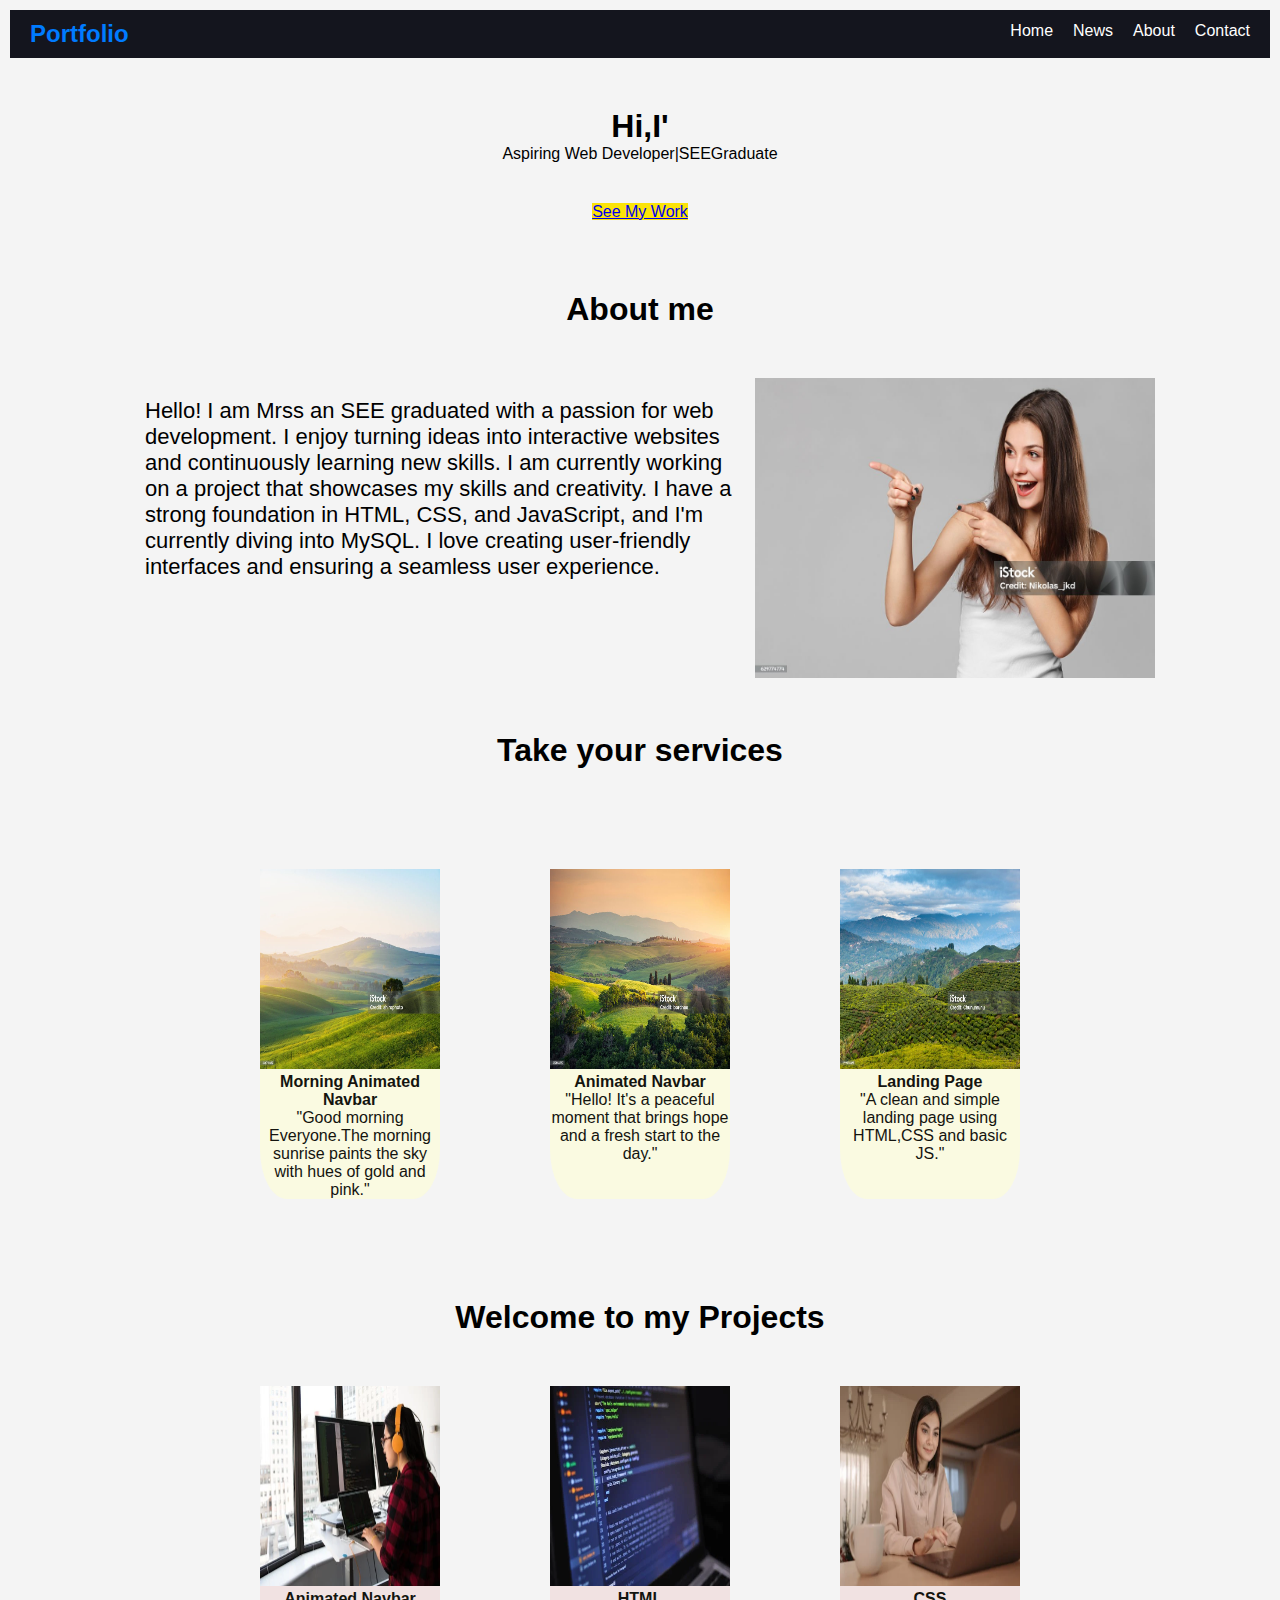
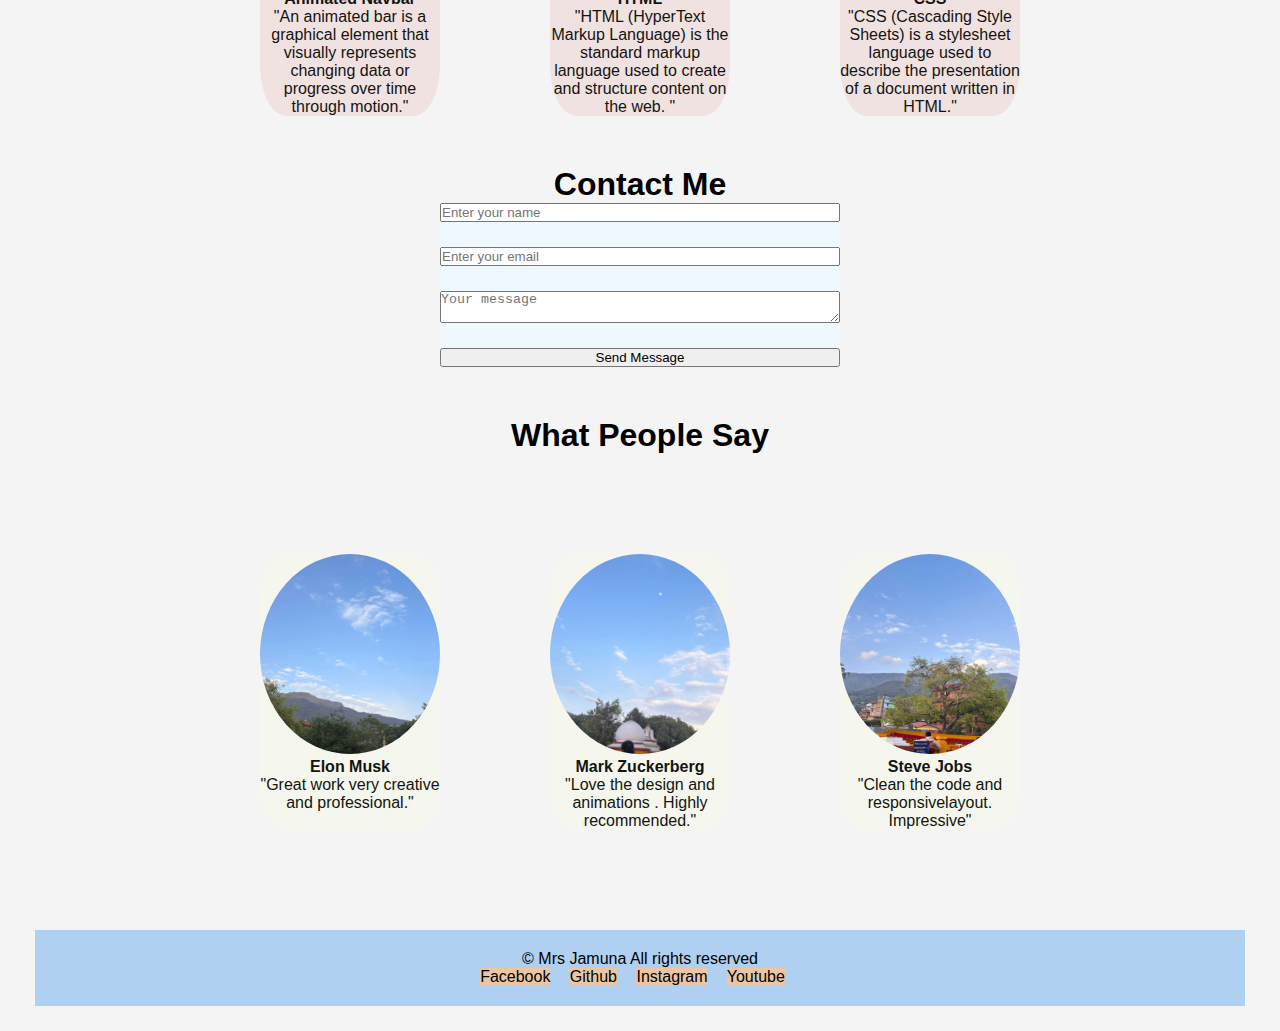
<file: index.html>
<!DOCTYPE html>
<html lang="en">

<head>
    <meta charset="UTF-8">
    <meta name="viewport" content="width=device-width, initial-scale=1.0">
    <title>css selectors</title>
    <link rel="stylesheet" href="style.css">
    <style>
    </style>
</head>
<body>

    <nav class="navbar">
    <div class="logo" >Portfolio</div>
    <div class="hamburger" id="hamburger">
         <span></span>
            <span></span>
            <span></span>
    </div>
        <ul class="nav-links" id="navlinks">
       <li> <a href="#">Home</a></li>
    <li> <a  href="#">News</a></li>
     <li><a href="#">About</a></li>
     <li><a href="#">Contact</a></li>
        </ul>
    </nav>
    
    <div class="intro">
        <h1 id="typed-text"></h1>
        <p>Aspiring Web Developer|SEEGraduate</p>
        <div class="ab">
<a  href ="https://github.com/Jamuna24747/Jamuna1" class="abc">See My Work</a>
    </div>
    </div>

    <h1 class="about"> About me</h1>
    <div class="Home">
        <div class="content">
             <div class="p">Hello!   I am Mrss an SEE graduated with a passion for web development.
              I enjoy turning ideas into interactive websites and continuously learning new skills.
                I am currently working on a project that showcases my skills and creativity.
                I have a strong foundation in HTML, CSS, and JavaScript, and I'm currently diving into MySQL.
                I love creating user-friendly interfaces and ensuring a seamless user experience.</p>
             </div>
            <div class="i">
            <img src="./images/picture.jpg" alt="" class="img">
            </div>
        </div>
    </div>
        <section >
            <h1 class="title">Take your services</h1>
            <div id="services" class="services">
            <div class="service-layout" id="service-container">
            </div>
                     
            </div>
        </section>

    <section>
        <h1 class="title"> Welcome to my Projects</h1>
        <div  id="projects" class="projects">
        <div class="project-layout" id="project-container">
        </div>     
       </div>
    </section>

    
           <div class="contact">
        <h1>Contact Me</h1>
        <form class="form">
            <input type ="text" id="name" name="name" placeholder="Enter your name">
            <input type="email" id="email" name="email" placeholder="Enter your email">
            <textarea name="message" id="message" placeholder="Your message"></textarea>
           <button class="b"> Send Message</button>    
         </form>
    </div>

    <section >
        <h1 class="title">What People Say</h1>
        <div id="openions" class="openions">
        <div class="openion-layout" id="openion-container">
        </div>
        </div>
        </section>

    <footer class="footer">
        <p>&copy Mrs Jamuna All rights reserved</p>
        <p>
            <a href="https://www.facebook.com/" class="a">Facebook</a>
        <a href=" https://www.github.com" class="a">Github</a>
        <a href="https://www.instagram.com/" class="a">Instagram</a>
        <a href="https://www.youtube.com/" class="a">Youtube</a>
      
        </p>
    </footer>
    <script src="index.js"></script>
</body>
</html>
</file>
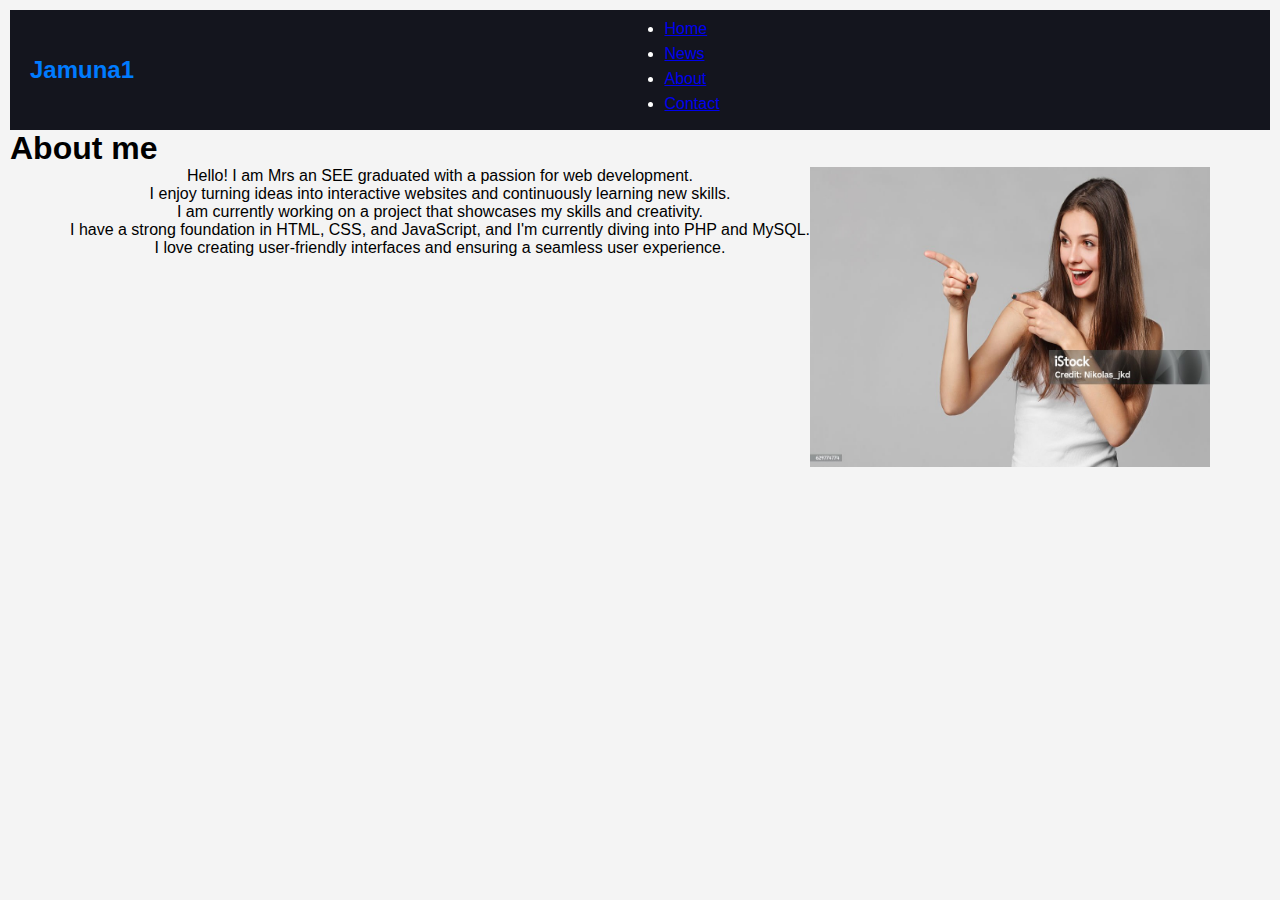
<file: About.html>
<!DOCTYPE html>
<html lang="en">
<head>
    <meta charset="UTF-8">
    <meta name="viewport" content="width=device-width, initial-scale=1.0">
    <title>Document</title>
    <link rel="stylesheet" href="./style.css">
</head>
<body>
    <div class="whole">
        <div class="navbar">
            <div class="logo">Jamuna1</div>
            <ul>
                <li> <a href="./index.html" class="#Home">Home</a></li>
                <li> <a href="./news.html" class="#News">News</a></li>
                <li><a href="./About.html" class="#About">About</a></li>
                <li><a href="./contact.html" class="#Contact">Contact</a></li>
            </ul>
            <div class="hamburgar">
                <span></span>
                <span></span>
                <span></span>
            </div>
        </div>
    </div>
    <h1> About me</h1>
    <div class="Home">
        <div class="content">
            <p>Hello! I am Mrs an SEE graduated with a passion for web development.<br>
                I enjoy turning ideas into interactive websites and continuously learning new skills.<br>
                I am currently working on a project that showcases my skills and creativity.<br>
                I have a strong foundation in HTML, CSS, and JavaScript, and I'm currently diving into PHP and
                MySQL.<br>
                I love creating user-friendly interfaces and ensuring a seamless user experience.<br>
            </p>
            <img src="./picture.jpg" alt="">
        </div>
    </div>
</body>
</html>
</file>
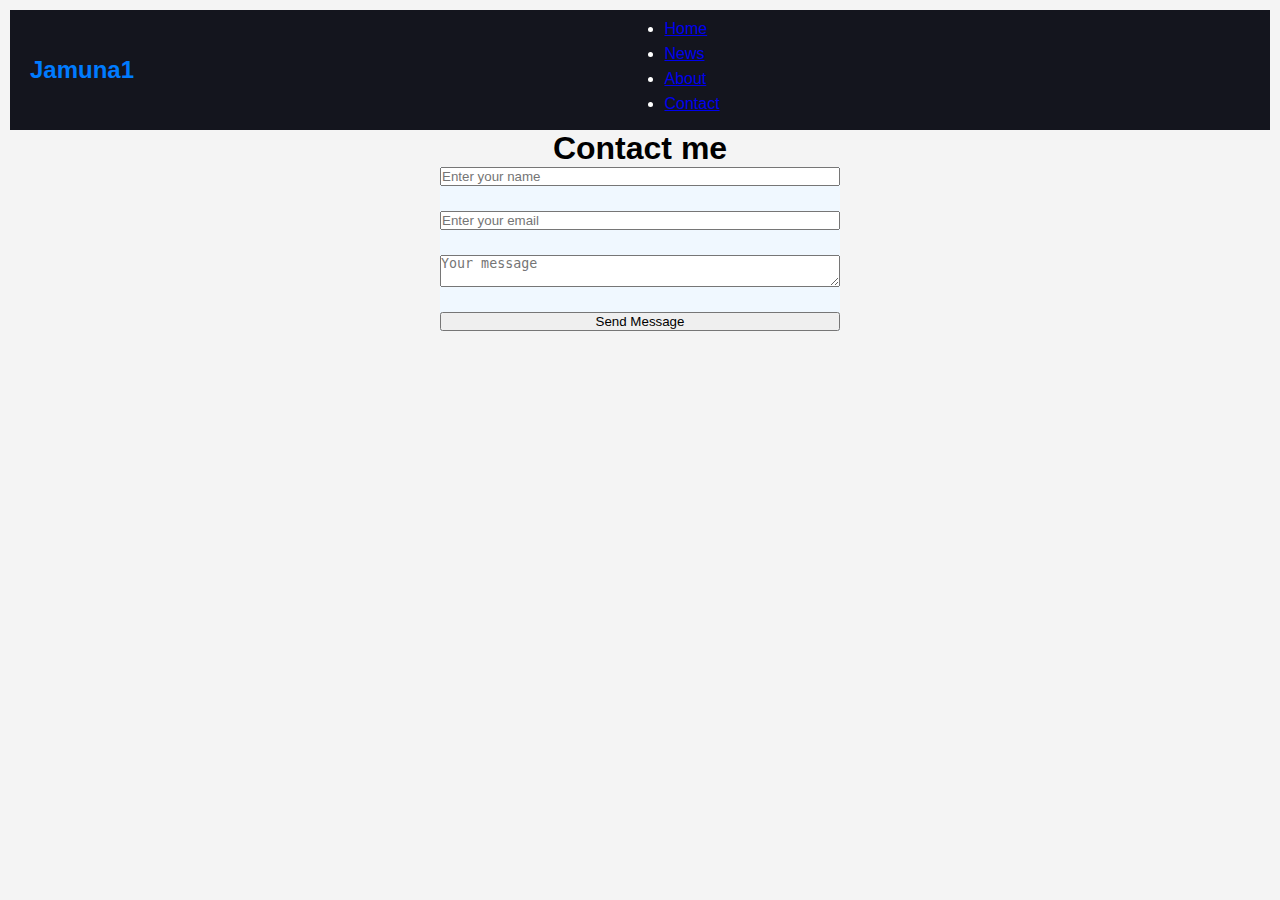
<file: contact.html>
<!DOCTYPE html>
<html lang="en">
<head>
    <meta charset="UTF-8">
    <meta name="viewport" content="width=device-width, initial-scale=1.0">
    <title>Document</title>
    <link rel="stylesheet" href="./style.css">
</head>
<body>
    <div class="whole">
        <div class="navbar">
            <div class="logo">Jamuna1</div>
            <ul>
                <li> <a href="./index.html" class="#Home">Home</a></li>
                <li> <a href="./news.html" class="#News">News</a></li>
                <li><a href="./About.html" class="#About">About</a></li>
                <li><a href="./contact.html" class="#Contact">Contact</a></li>
            </ul>
            <div class="hamburgar">
                <span></span>
                <span></span>
                <span></span>
            </div>
        </div>
    </div>
    <div class="contact">
        <h1>Contact me</h1>
        <form class="form">
            <input type="text" id="name" name="name" placeholder="Enter your name">
            <input type="email" id="email" name="email" placeholder="Enter your email">
            <textarea name="message" id="message" placeholder="Your message"></textarea>
            <button class="b"> Send Message</button>
        </form>
    </div>
</body>
</html>
</file>
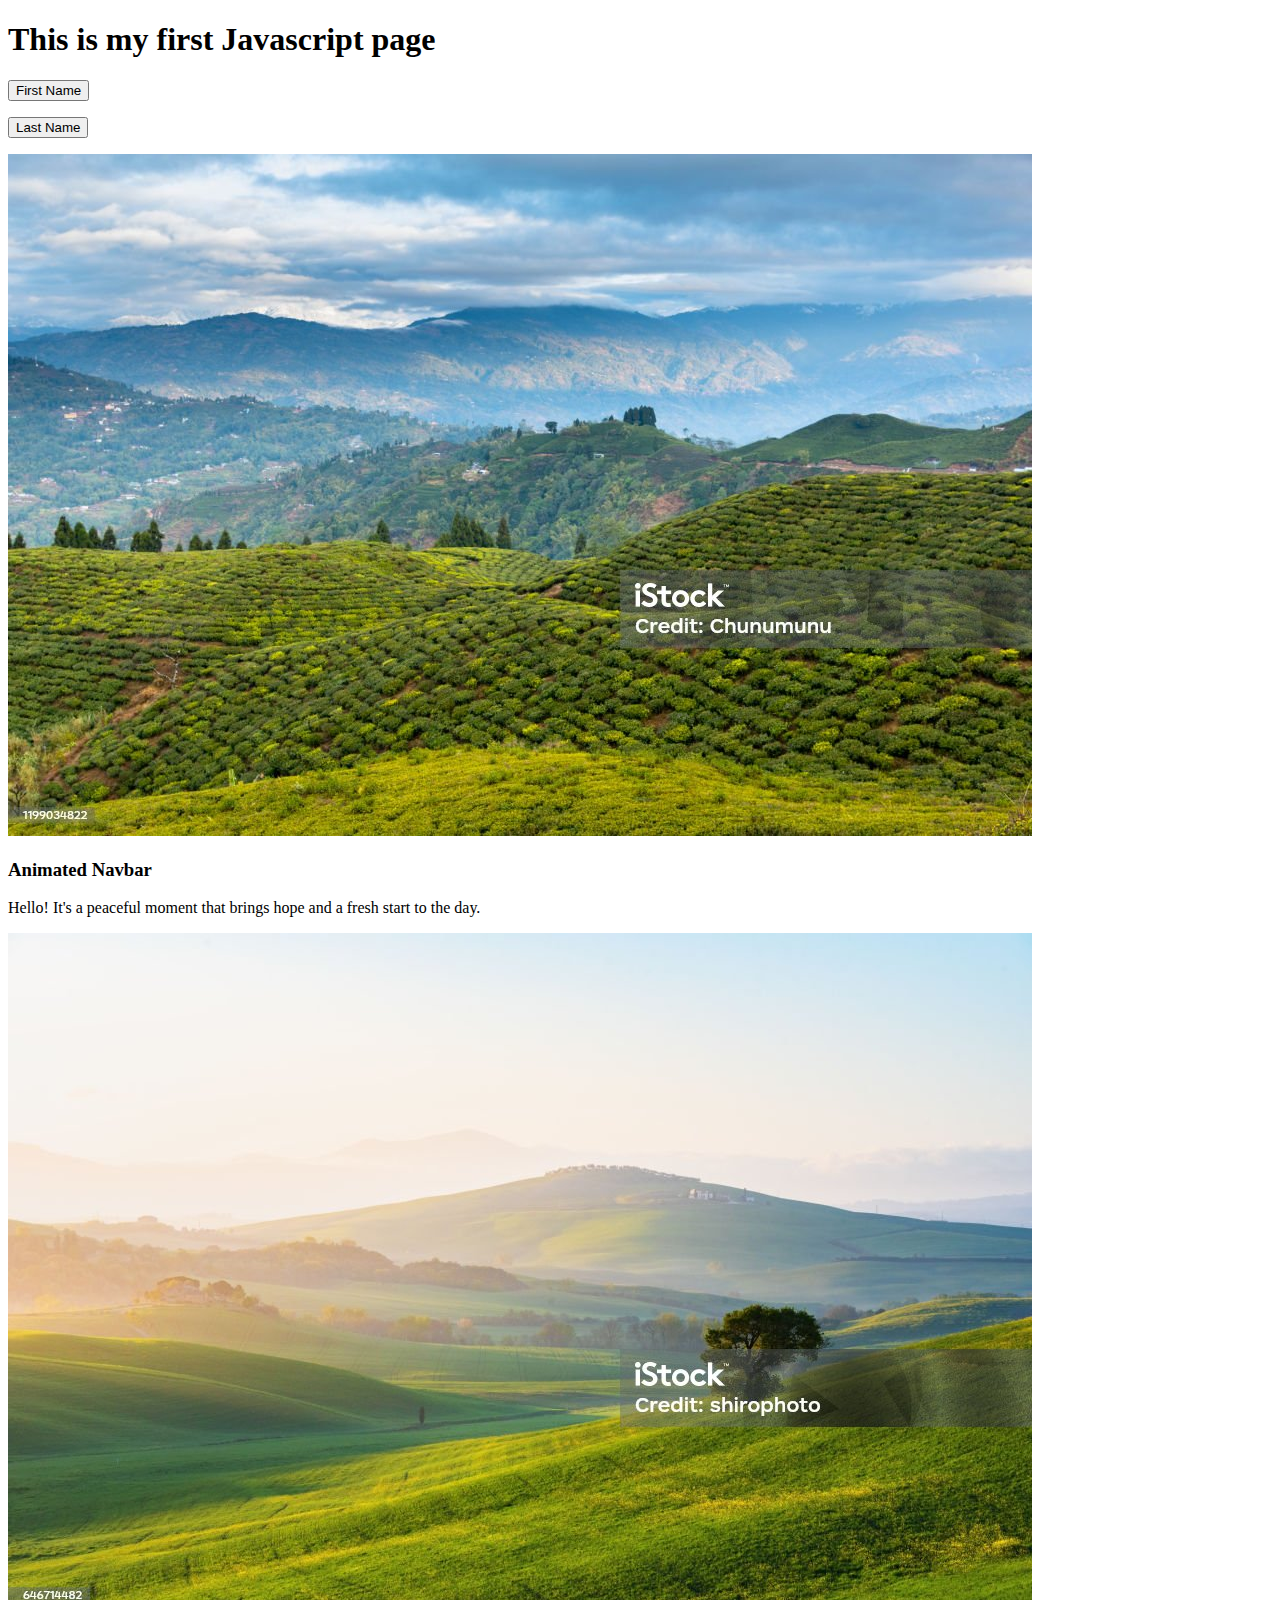
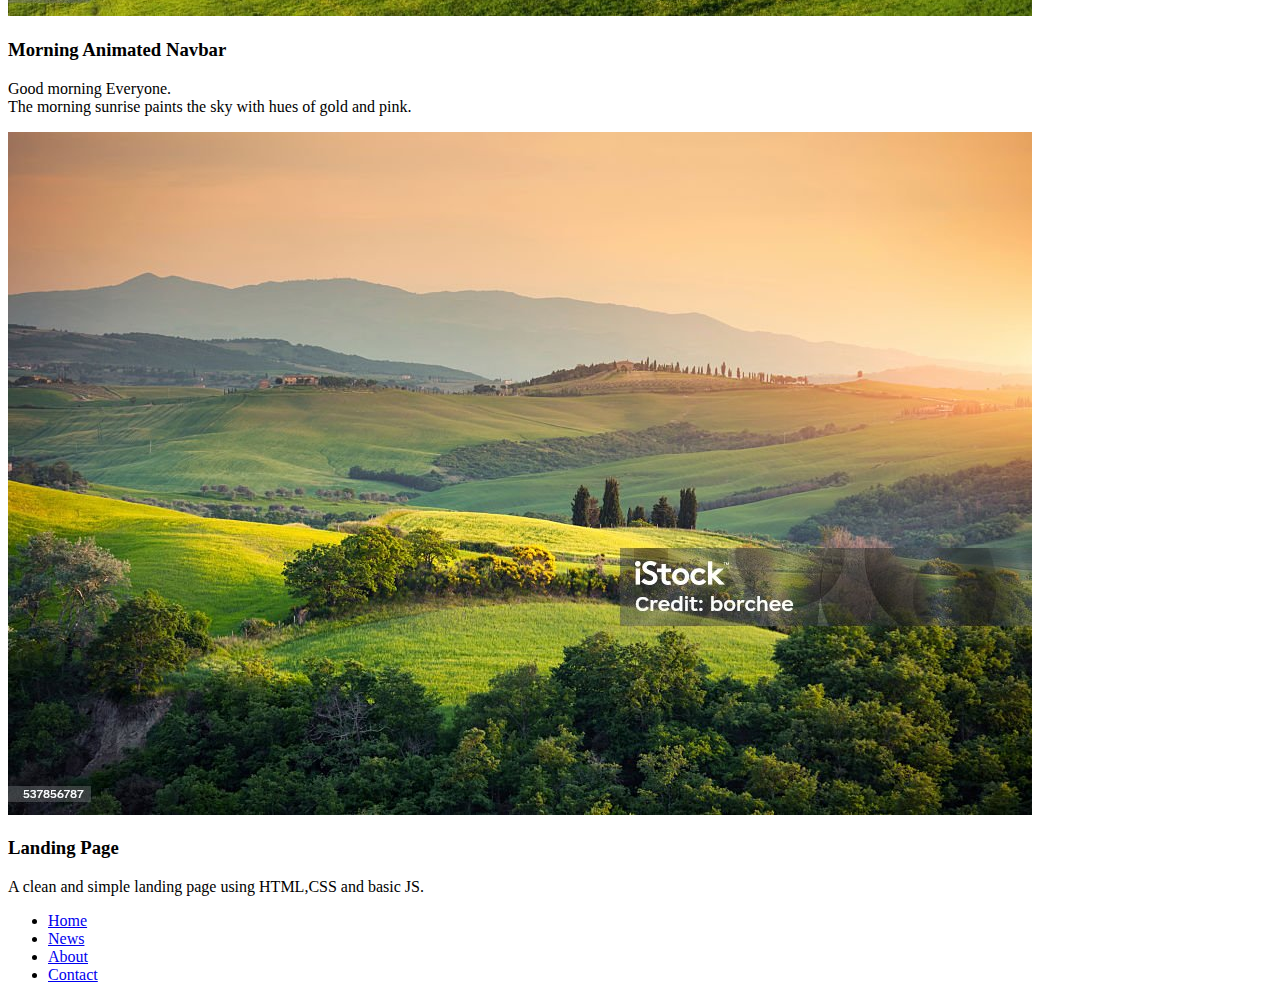
<file: Jamuna.html>
<!DOCTYPE html>
<html lang="en">
<head>
    <meta charset="UTF-8">
    <meta name="viewport" content="width=device-width, initial-scale=1.0">
    <title>Document</title>
</head>
<body>
    <h1>This is my first Javascript page</h1>
    <button type="button" ondblclick="viewDate()">First Name</button>
    <p id="first"></p>
    <button type="button" ondblclick="myDate()">Last Name</button>
    <p id="last"></p>

    <script>
        const user ="Jamuna";
        function viewDate(){
            document.getElementById("first").innerHTML="My first name is" +  user+ "today is"  + Date();
        }
        function myDate(){
            document.getElementById("last").innerHTML="My last name is Regmi";
        }
    </script>   
</body>
</html>






<div class="card">
            <img src="view3.jpg" alt="" >
            <h3> Animated Navbar</h3>
            <p> Hello! It's a peaceful moment that brings hope and a fresh start to the day.</p>
            </div>
            <div class="card">
                <img src="view1.jpg" alt="" >
                <h3> Morning Animated Navbar</h3>
                <p> Good morning Everyone. <br>The morning sunrise paints the sky with hues of gold and pink.</p>
                </div>
            <div class="card">
            <img src="view2.jpg" alt="">
            <h3>Landing Page</h3>
            <p>A clean and simple landing page using HTML,CSS and basic JS.</p>
            </div> 


            <div class="navbar"></div>
    <nav class="navbar" >
        <ul class="nav-links" id="navlinks">
       <li> <a href="Home.com" class="#Home">Home</a></li>
    <li> <a  href="News.com" class="#News">News</a></li>
     <li><a href="About.com"  class="#About">About</a></li>
     <li><a href="Contact.com" class="#Contact">Contact</a></li>
        </ul>
        <div class="hamburger">
            <span></span>
            <span></span>
            <span></span>
        </nav>
    </div>
</file>
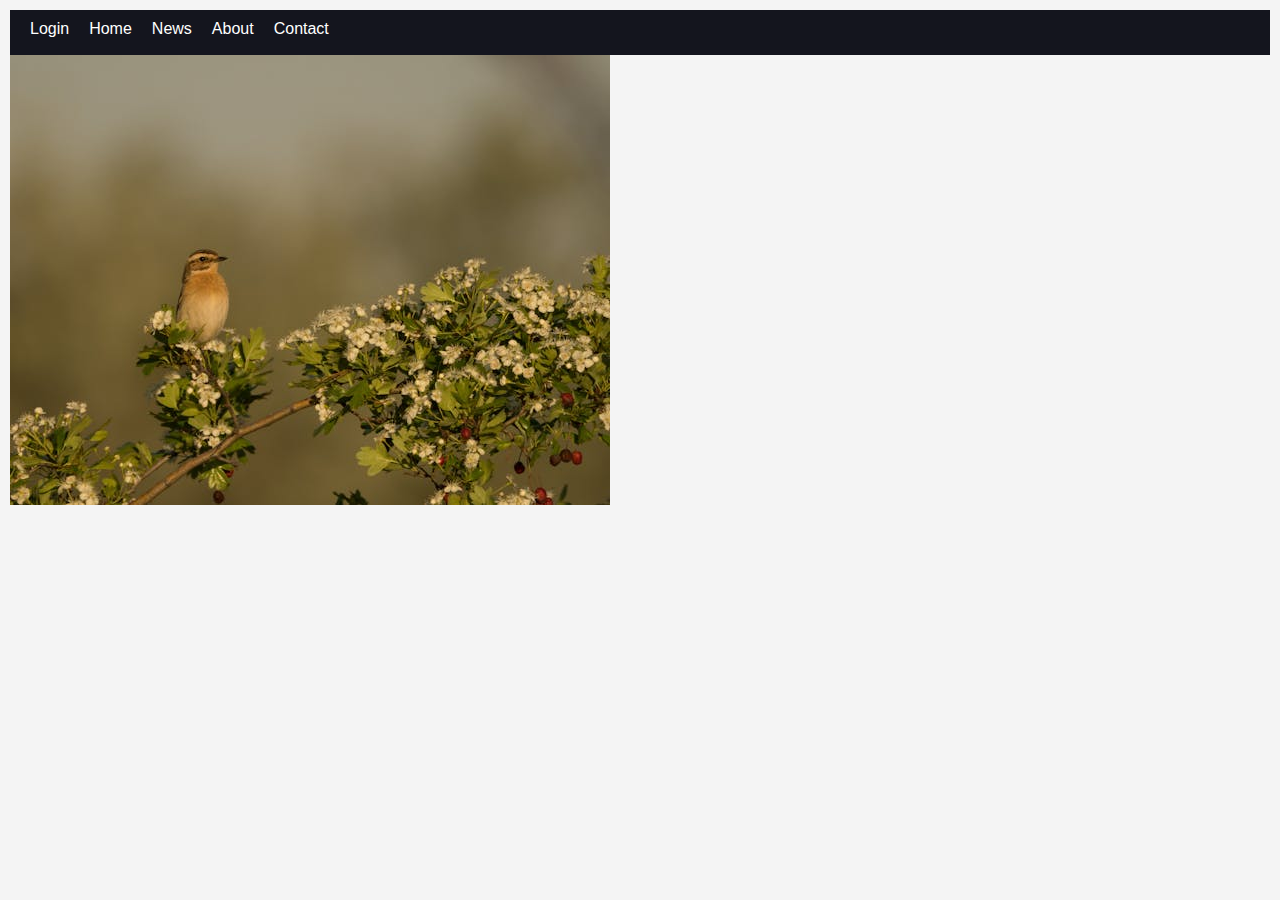
<file: Login.html>
<!DOCTYPE html>
<html lang="en">

<head>
    <meta charset="UTF-8">
    <meta name="viewport" content="width=device-width, initial-scale=1.0">
    <title>css selectors</title>
    <link rel="stylesheet" href="style.css">
    <style>
    </style>
</head>

<body>
    <div class="whole"></div>
        <div class="navbar">
           
            <ul class="nav-links" id="navlinks">
                <li> <a href="./Login.html" class="#Login">Login</a></li>
                <li> <a href="./index.html" class="#Home">Home</a></li>
                <li> <a href="./news.html" class="#News">News</a></li>
                <li><a href="./About.html" class="#About">About</a></li>
                <li><a href="./contact.html" class="#Contact">Contact</a></li>
            </ul>
            </div>
<div>
    <img src="fig-1.jpeg" alt="">
    </div>
    </body>
    </html>
</file>
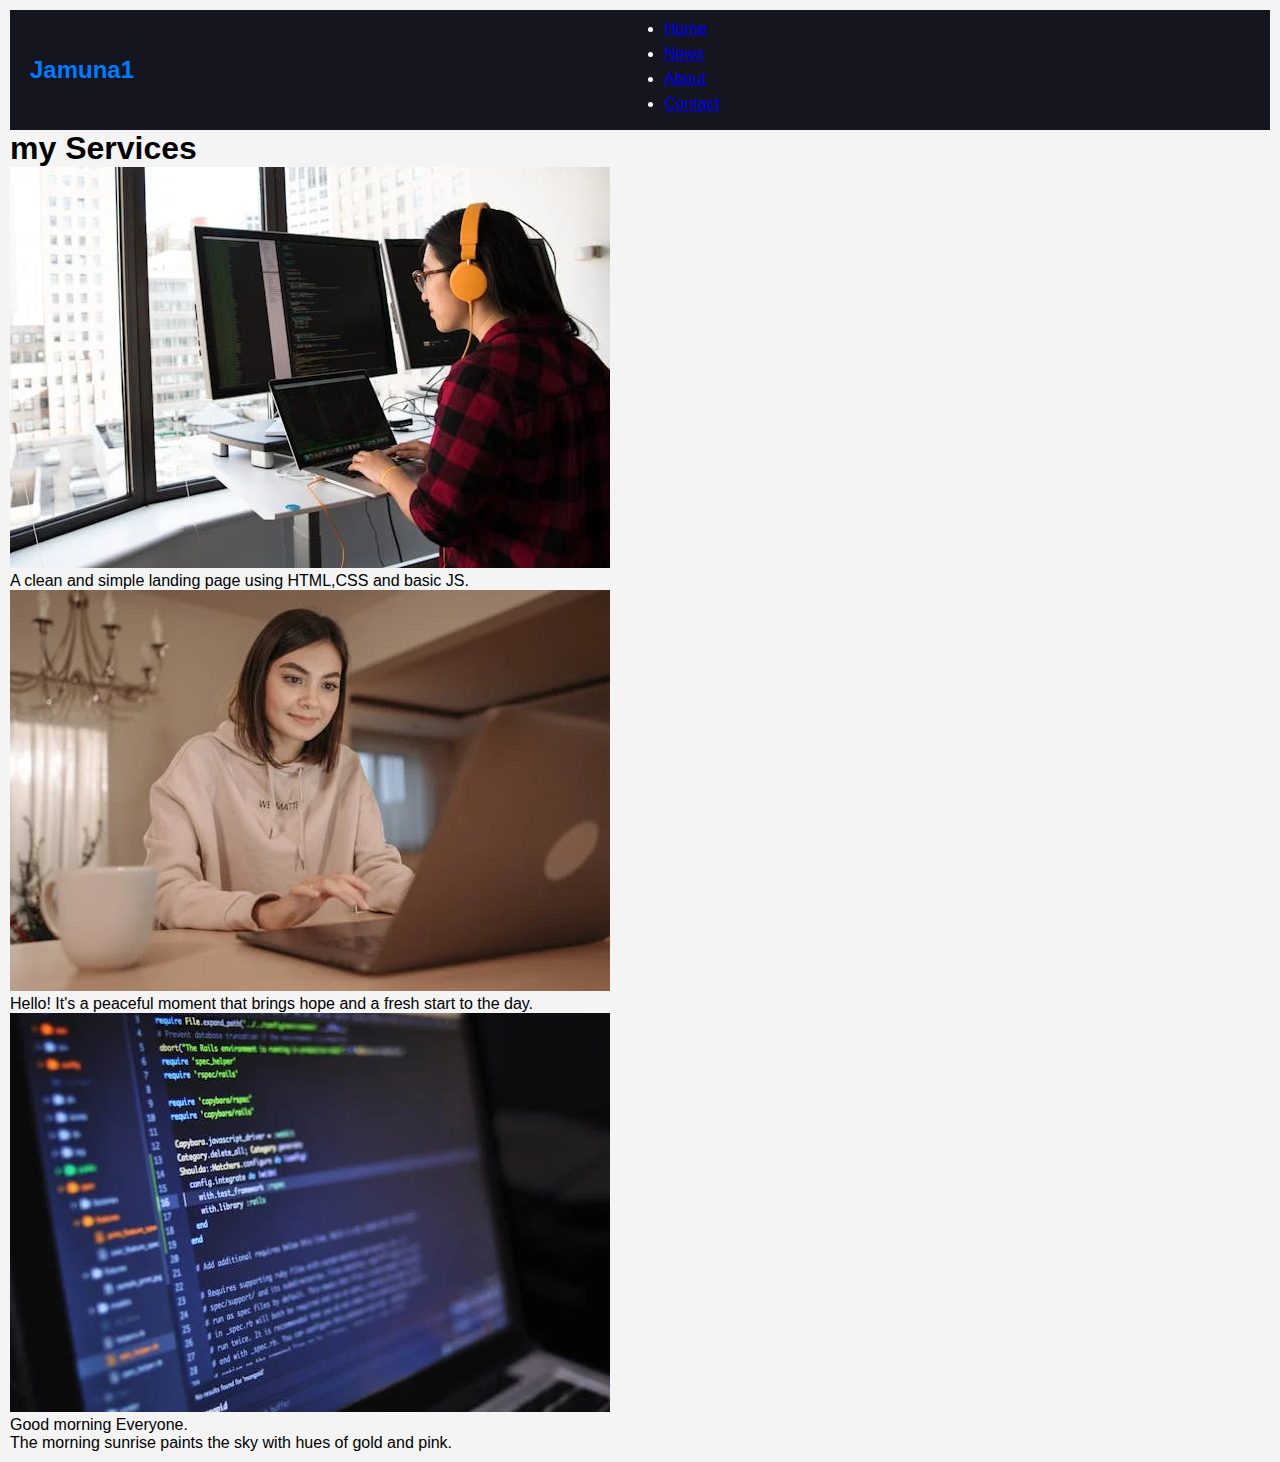
<file: news.html>
<!DOCTYPE html>
<html lang="en">
<head>
    <meta charset="UTF-8">
    <meta name="viewport" content="width=device-width, initial-scale=1.0">
    <title>Document</title>
    <link rel="stylesheet" href="./style.css">
</head>
<body>
    <div class="whole">
        <div class="navbar">
            <div class="logo">Jamuna1</div>
            <ul>
                <li> <a href="./index.html" class="#Home">Home</a></li>
                <li> <a href="./news.html" class="#News">News</a></li>
                <li><a href="./About.html" class="#About">About</a></li>
                <li><a href="./contact.html" class="#Contact">Contact</a></li>
            </ul>
            <div class="hamburgar">
                <span></span>
                <span></span>
                <span></span>
            </div>
        </div>
    </div>
    <div class="maindiv">
        <h1> my Services</h1>
        <div class="layout">
         <div class="card">
            <img src="fig1.webp">
            <p>A clean and simple landing page using HTML,CSS and basic JS.</p>
            <img src="fig2.webp">
            <p> Hello! It's a peaceful moment that brings hope and a fresh start to the day.</p>
            <img src="fig3.webp">
            <p> Good morning Everyone. <br>The morning sunrise paints the sky with hues of gold and pink.</p>
        </div>
    </div>
</div>
</body>
</html>
</file>
<file: style.css>
* {
  margin: 0;
  padding: 0;
  box-sizing: border-box;
}

body {
  font-family: Arial, sans-serif;
  background-color: #f4f4f4;
  margin: 10px;
}
.title{
  text-align: center;
margin-top:50px;

}

/* Navbar */
.navbar {
  display: flex;
  justify-content: space-between;
  align-items: center;
  background-color: #14151e;
  padding: 10px 20px;
  color: white;
  position: relative;
}

.navbar .logo {
  font-size: 24px;
  color: #007bff;
  font-weight: bold;
}

.nav-links {
  list-style: none;
  display: flex;
  gap: 20px;
}

.nav-links li a {
  text-decoration: none;
  color: white;
  transition: color 0.3s ease;
  position: relative;
}

.navbar a::after {
  content: '';
  display: block;
  width: 0;
  height: 2px;
  background-color: rgb(255, 178, 34);
  transition: width 0.3s ease;
  margin-top: 5px;
}

.navbar a:hover {
  color: #f52424;
}

.navbar a:hover::after {
  width: 100%;
}

/* Hamburger Menu */
.hamburger {
  display: none;
  flex-direction: column;
  cursor: pointer;
  gap: 5px;
}

.hamburger span {
  width: 25px;
  height: 3px;
  background: white;
  border-radius: 2px;
  transition: 0.3s;
}

@media (max-width: 768px) {
  .hamburger {
    display: flex;
  }

  .nav-links {
    display: none;
    flex-direction: column;
    background-color: #231717;
    position: absolute;
    top: 60px;
    right: 0;
    width: 200px;
    padding: 10px;
  }

  .nav-links.active {
    display: flex;
  }
}

/* Sections */
.intro {
  text-align: center;
  margin: 50px;
}

.ab {
  margin: 20px;
  padding: 20px;
  color: black;
}

.abc {
  background-color: rgb(251, 227, 8);
}

.about {
  text-align: center;
  margin: 50px;
}

.Home {

  text-align: center;
  /* padding-left: 20px; */
}

/* Content and Images */
.Home .content {
  display: flex;
  flex-wrap: wrap; 
  justify-content: center;
}

.content img {
  height: 300px;
  width: 400px;
}

.content img:hover {
  border-radius: 50%;
  cursor: pointer;
  width: 150px;
}

.content .p {
  font-size: 22px;
  text-align: left;
  width: 50%;
  padding: 20px;
}

/* Services */
.services {
  display: flex;
  justify-content: center;
  gap: 10px;
  margin: 50px;
  color: rgb(20, 20, 15);
  text-align: center;
}

.services img {
  height: 200px;
  width: 300px;
  justify-content: center;
}

.service-layout {
  display: flex;
  gap: 10px;
  justify-content: center;
  flex-wrap: wrap;
}

.service-card {
  width: 180px;
  margin: 50px;
  border-radius: 15%;
  background-color: rgb(250, 250, 225);
}

.service-card img {
  width: 100%;
  height: 200px;
}

.service-card img:hover {
  width: 180px;
  border-radius: 50%;
  cursor: pointer;
}
/* Projects */
.projects {
  display: flex;
  justify-content: center;
  gap: 10px;
  margin: 50px;
  color: rgb(20, 20, 15);
  text-align: center;
  margin: auto;
}

.projects img {
  height: 200px;
  width: 300px;
  justify-content: center;
}

.project-layout {
  display: flex;
  gap: 10px;
  justify-content: center;
  flex-wrap: wrap;
}

.project-card {
  width: 180px;
  margin: 50px;
  background-color: #f1e2e2;
  border-radius: 15%;
}

.project-card img {
  width: 100%;
  height: 200px;
}

.project-card img:hover {
  width: 180px;
  border-radius: 70%;
  cursor: pointer;
}

.contact {
  text-align: center;
  
}


/* Form */
.form {
  display: flex;
  flex-direction: column;
  width: 400px;
  margin: auto;
  gap: 25px;
  background-color: aliceblue;
}

/* Openion*/
.openions {
  display: flex;
  justify-content: center;
  gap: 10px;
  margin: 50px;
  color: rgb(20, 20, 15);
  text-align: center;
}

.openions img {
  height: 200px;
  width: 300px;
  justify-content: center;
  border-radius: 50%;
}

.openion-layout {
  display: flex;
  gap: 10px;
  justify-content: center;
  flex-wrap: wrap;
}

.openion-card {
  width: 180px;
  margin: 50px;
   border-radius: 15%;
  background-color: rgb(245, 247, 238);
}

.openion-card img {
  width: 100%;
  height: 200px;

}

.openion-card img:hover {
  width: 180px;
  border-radius: 70%;
  cursor: pointer;
}

/* Footer */
.footer {
  text-align: center;
  background-color: rgba(249, 226, 51, 0.518);
  padding: 20px;
  margin: 25px;
  background-color: #b0d0f2;
}
  .a {
     margin-right: 15px; 
      text-decoration: none;
      color: #000;
      background-color: rgb(236, 198, 164);
        }
</file>
